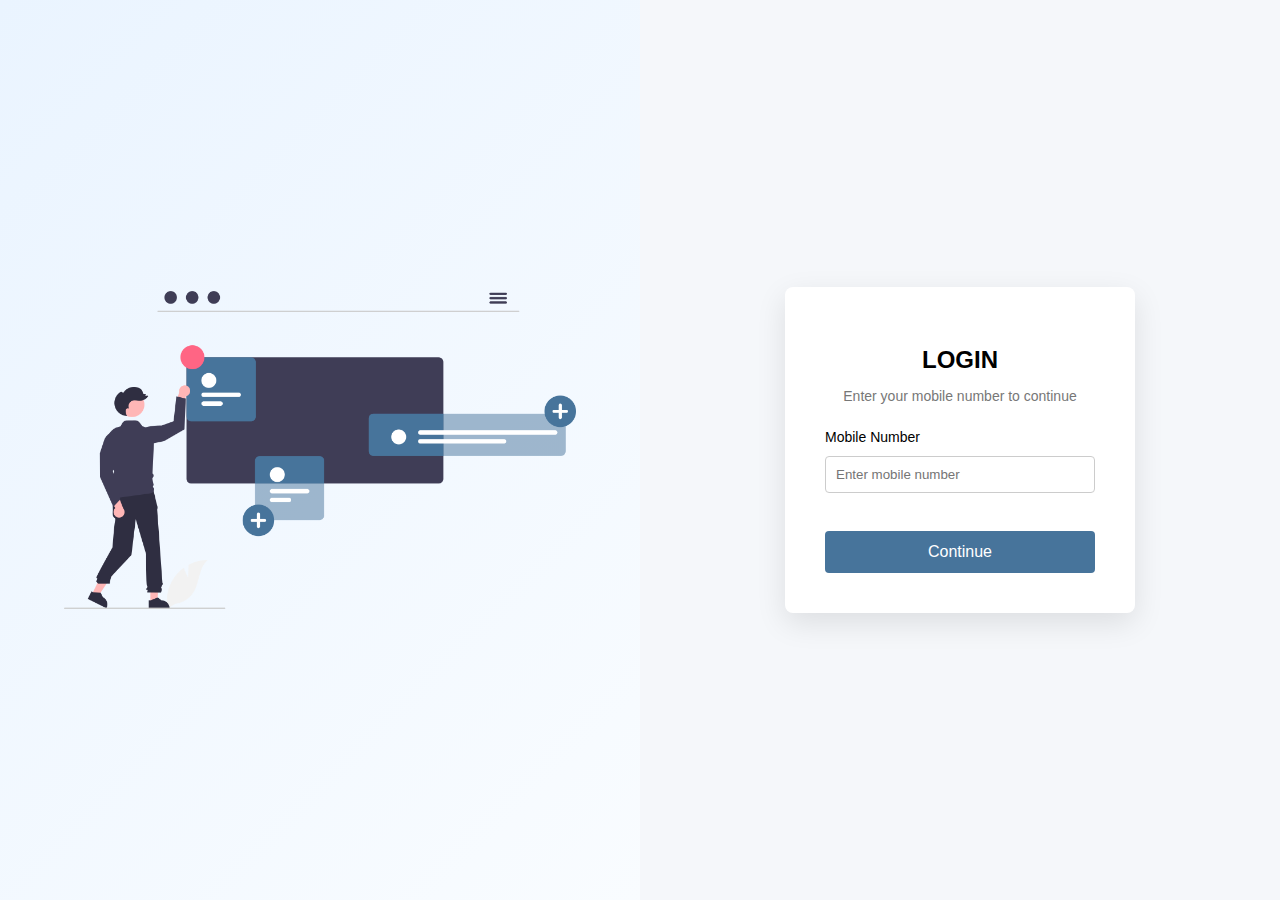
<file: index.html>
<!-- index.html -->
<!DOCTYPE html>
<html lang="en">

<head>
  <meta charset="UTF-8" />
  <title>candidateForm</title>
  <link rel="stylesheet" href="styles.css" />
</head>

<body>

  <nav class="top-nav">
    <div class="nav-left">
      <span class="app-title">Candidate Registration Form</span>
    </div>
    <div class="nav-right">
      <img src="logo.png" alt="Natco Pharma Logo" class="nav-logo">
    </div>
  </nav>

  <div class="layout">

    <!-- LEFT SIDEBAR -->
    <aside class="sidebar">
      <h3 class="sidebar-title">About you</h3>
      <ul class="step-menu">
        <li onclick="goToStep(0)">Personal</li>
        <li onclick="goToStep(1)">Family Details</li>
        <li onclick="goToStep(2)">Education & Skills</li>
        <li onclick="goToStep(3)">Experience</li>
        <li onclick="goToStep(4)">Salary & Declaration</li>
        <li onclick="goToStep(5)">Mediclaim Circular</li> <!-- ✅ NEW -->
      </ul>

    </aside>

    <div class="container">
      <form id="candidateForm">
        <!-- STEP PROGRESS BAR -->
        <div class="stepper">
          <div class="stepper-line"></div>

          <div class="stepper-step">1</div>
          <div class="stepper-step">2</div>
          <div class="stepper-step">3</div>
          <div class="stepper-step">4</div>
          <div class="stepper-step">5</div>
          <div class="stepper-step">6</div>
        </div>
        <!-- ================= STEP 1 ================= -->
        <section class="form-step active">

          <h3 class="section-title">Personal & KYC Details</h3>
          <input type="hidden" id="employeeId" name="employeeId">
          <!-- Name Row -->
          <div class="grid-2">
            <div class="form-field">
              <label>First Name</label>
              <input type="text" id="firstName" name="firstName">
            </div>
            <div class="form-field">
              <label>Last Name</label>
              <input type="text" id="lastName" name="lastName">
            </div>
          </div>

          <!-- DOB / POB -->
          <div class="grid-3">
            <div class="form-field">
              <label>Date of Birth</label>
              <input type="date" id="dob" name="dob">
            </div>
            <div class="form-field">
              <label>Place of Birth</label>
              <input type="text" pattern="[a-zA-Z ]+" id="placeOfBirth" name="placeOfBirth">
            </div>
            <div class="form-field">
              <label>Age</label>
              <input type="number" placeholder="Should be above 18" id="age" name="age" readonly>
            </div>
          </div>

          <!-- Gender -->
          <div class="gender-group">
            <label class="group-label">Gender</label>
            <div class="radio-inline">
              <label>
                <input type="radio" name="gender" value="Male">
                Male
              </label>

              <label>
                <input type="radio" name="gender" value="Female">
                Female
              </label>
            </div>
          </div>



          <!-- Personal Info -->
          <div class="grid-3">
            <div class="form-field">
              <select id="state" name="state">
                <option value="">Select State</option>
                <option value="Telangana">Telangana</option>
                <option value="Kerala">Kerala</option>
              </select>
            </div>

            <div class="form-field">
              <input placeholder="Religion" id="religion" name="religion">
            </div>

            <div class="form-field">
              <input placeholder="Nationality" id="nationality" name="nationality">
            </div>
          </div>


          <div class="grid-2">
            <div class="form-field">
              <input placeholder="Father's Name" id="fatherName" name="fatherName">
            </div>
            <div class="form-field">
              <input placeholder="Mother's Name" id="motherName" name="motherName">
            </div>
          </div>

          <!-- Marriage -->
          <div class="grid-3">
            <div class="form-field">
              <select id="maritalStatus" name="maritalStatus">
                <option value="">MaritalStatus</option>
                <option value="Single">Single</option>
                <option value="Married">Married</option>
              </select>
            </div>
            <div class="form-field">
              <input type="date" id="marriageDate" name="marriageDate">
            </div>

            <div class="form-field">
              <input type="number" id="childrenCount" placeholder="No. of Children" name="childrenCount">
            </div>
          </div>

          <!-- Address -->
          <h4>Contact & Address</h4>

          <div class="grid-2">
            <div class="form-field">
              <input placeholder="Permanent Address" id="permanentAddress" name="permanentAddress">
            </div>

            <div class="form-field">
              <input type="tel" placeholder="Permanent Mobile Number" id="mobile1" class="mobile-input" maxlength="10"
                inputmode="numeric" name="permanentMobile" readonly>
            </div>
          </div>


          <!-- Physical -->
          <h4>Physical Details</h4>
          <div class="grid-3">
            <div class="form-field">
              <input placeholder="Height (Feet'inches)" id="heightFeet" name="heightFeet">
            </div>
            <div class="form-field">
              <input placeholder="Weight (kg)" id="weight" name="weight">
            </div>
          </div>

          <div class="grid-2">
            <div class="form-field">
              <input placeholder="Identification Marks" id="identification" name="identificationMarks">
            </div>
            <div class="form-field">
              <input placeholder="Eyesight" id="eyesight" name="eyesight">
            </div>
          </div>

          <div class="grid-3">
            <div class="form-field">
              <select id="bloodGroup" name="bloodGroup">
                <option value="">Select Blood Group</option>
                <option>A+</option>
                <option>A-</option>
                <option>B+</option>
                <option>B-</option>
                <option>AB+</option>
                <option>AB-</option>
                <option>O+</option>
                <option>O-</option>
              </select>
            </div>
            <div class="form-field">
              <select id="disability" name="disability">
                <option value="">Select Physical Disability</option>
                <option>No Disability</option>
                <option>Yes</option>
              </select>
            </div>
            <div class="form-field">
              <select id="illness" name="illness">
                <option value="">select illness</option>
                <option>No Prolonged Illness</option>
                <option>Yes</option>
              </select>
            </div>
          </div>

          <div class="grid-2">
            <div class="illness-fields">
              <input placeholder="Illness Name" id="illnessName" name="illnessName">
            </div>

            <div class="illness-fields">
              <input placeholder="Illness Duration" id="illnessDuration" name="illnessDuration">
            </div>

          </div>

          <!-- KYC Details -->
          <h4>KYC Details</h4>

          <div class="grid-3">
            <div class="form-field">
              <!-- Real value stored here -->
              <input type="hidden" id="pan" name="pan">
              <!-- Masked UI input -->
              <input type="text" id="panDisplay" placeholder="PAN Number">
            </div>

            <div class="form-field">
              <input type="hidden" id="aadhaar" name="aadhaar">
              <input type="text" id="aadhaarDisplay" placeholder="Aadhaar Number">
            </div>

          </div>

          <div class="grid-3">
            <div class="form-field">
              <input type="text" placeholder="Bank Name" id="bankName" name="bankName">
            </div>
            <div class="form-field">
              <input type="hidden" id="bankAccount" name="bankAccount">
              <input type="text" id="bankAccountDisplay" placeholder="Account Number">
            </div>
          </div>

          <div class="grid-3">
            <div class="form-field">
              <input placeholder="IFSC Code" id="ifsc" name="ifsc">
            </div>
            <div class="form-field">
              <input placeholder="Branch Name" id="branch" name="branch">
            </div>
          </div>
          <div class="form-field">
            <!-- <span class="required"></span> -->
            <input type="email" id="email" name="email" placeholder="Enter Email Address" autocomplete="email">
            <small class="error-text" style="display:none;"></small>
          </div>
          <div class="form-field">
            <input type="tel" placeholder="Mobile Number" id="mobile2" class="mobile-input" maxlength="10"
              inputmode="numeric" name="alternateMobile" readonly>
          </div>
        </section>

        <!-- ================= STEP 2 ================= -->
        <section class="form-step" id="step2">
          <h3 class="section-title">Details of Family Members</h3>

          <table class="family-table">
            <thead>
              <tr>
                <th>S.No</th>
                <th>Relationship</th>
                <th>Name</th>
                <th>DOB</th>
                <th>Dependent</th>
                <th>Occupation</th>
                <th>Income</th>
              </tr>
            </thead>

            <tbody id="familyTableBody">
              <tr>
                <td>1</td>

                <td>
                  <div class="form-field">
                    <select name="family[0][relationship]">
                      <option value="">Select</option>
                      <option value="Father">Father</option>
                      <option value="Mother">Mother</option>
                      <option value="Brother">Brother</option>
                      <option value="Sister">Sister</option>
                      <option value="Spouse">Spouse</option>
                    </select>
                  </div>
                </td>

                <td>
                  <div class="form-field">
                    <input type="text" name="family[0][name]" placeholder="Full Name" readonly>
                  </div>
                </td>

                <td>
                  <div class="form-field">
                    <input type="date" name="family[0][dob]">
                  </div>
                </td>

                <td>
                  <div class="form-field">
                    <select name="family[0][dependent]">
                      <option value="">Select</option>
                      <option>Yes</option>
                      <option>No</option>
                    </select>
                  </div>
                </td>

                <td>
                  <div class="form-field">
                    <input type="text" name="family[0][occupation]" placeholder="Occupation" required>
                  </div>
                </td>

                <td>
                  <div class="form-field">
                    <input type="number" name="family[${index}][income]" min="0" max="999999">
                  </div>
                </td>
              </tr>
            </tbody>
          </table>

          <div class="add-row">
            <button type="button" onclick="addFamilyRow()">Add Row</button>
            <br><br>
          </div>
        </section>

        <!-- ================= STEP 3 ================= -->
        <section class="form-step">

          <h3 class="section-title">Education & Qualifications</h3>

          <div class="education-section">

            <!-- ================= FIXED GRADUATION ================= -->
            <h4>Graduation</h4>
            <div class="graduation-wrapper">

              <!-- First Fixed Graduation Table (NO DELETE) -->
              <table class="education-table">
                <thead>
                  <tr>
                    <th>College Name</th>
                    <th>Board / University</th>
                    <th>Degree</th>
                    <th>Stream</th>
                    <th>Joining Year</th>
                    <th>Leaving Year</th>
                    <th>Aggregate %</th>
                  </tr>
                </thead>
                <tbody>
                  <tr>
                    <td><input type="text" name="grad_college[]"></td>
                    <td><input type="text" name="grad_board[]"></td>
                    <td><input type="text" name="grad_degree[]"></td>
                    <td><input type="text" name="grad_stream[]"></td>
                    <td><input type="number" name="grad_joining[]"></td>
                    <td><input type="number" name="grad_leaving[]"></td>
                    <td><input type="number" name="grad_aggregate[]"></td>
                  </tr>
                </tbody>
              </table>

              <!-- Added graduation tables will appear here -->
              <div id="extraGraduations"></div>

            </div>

            <br>

            <!-- ================= INTERMEDIATE ================= -->
            <h4>Intermediate</h4>
            <table class="education-table">
              <thead>
                <tr>
                  <th>College Name</th>
                  <th>Board</th>
                  <th>Stream</th>
                  <th>Joining Year</th>
                  <th>Leaving Year</th>
                  <th>Aggregate %</th>
                </tr>
              </thead>
              <tbody>
                <tr>
                  <td><input type="text" name="inter_college"></td>
                  <td><input type="text" name="inter_board"></td>
                  <td><input type="text" name="inter_stream"></td>
                  <td><input type="number" name="inter_joining"></td>
                  <td><input type="number" name="inter_leaving"></td>
                  <td><input type="number" name="inter_aggregate"></td>
                </tr>
              </tbody>
            </table>

            <br>

            <!-- ================= 10TH ================= -->
            <h4>10th / Schooling</h4>
            <table class="education-table">
              <thead>
                <tr>
                  <th>School Name</th>
                  <th>Board</th>
                  <th>Joining Year</th>
                  <th>Leaving Year</th>
                  <th>Aggregate %</th>
                </tr>
              </thead>
              <tbody>
                <tr>
                  <td><input type="text" name="school_name"></td>
                  <td><input type="text" name="school_board"></td>
                  <td><input type="number" name="school_joining"></td>
                  <td><input type="number" name="school_leaving"></td>
                  <td><input type="number" name="school_aggregate"></td>
                </tr>
              </tbody>
            </table>

            <br>
            <button type="button" id="addEducationBtn">Add Education</button>
          </div>

          <hr>

          <h3 class="section-title">Skills & Personal Attributes</h3>

          <!-- Academic Achievements -->
          <div class="form-field">
            <label>Academic Achievements (if any)</label>
            <textarea placeholder="Mention academic achievements" name="academicAchievements"></textarea>
          </div>

          <!-- Professional Body -->
          <div class="form-field">
            <label>Are you a member of any professional Body/ Society ?</label>
            <select name="memberOfProfessionalBody">
              <option value="">Select</option>
              <option>Yes</option>
              <option>No</option>
            </select>

            <textarea class="conditional-details" placeholder="Give details if YES"></textarea>
          </div>

          <!-- Honors -->
          <div class="form-field">
            <label>Have you received any special Honors/ Scholarship?</label>
            <select name="specialHonors">
              <option value="">Select</option>
              <option>Yes</option>
              <option>No</option>
            </select>

            <textarea class="conditional-details" placeholder="Give details if YES"></textarea>
          </div>

          <!-- Publications -->
          <div class="form-field">
            <label>Details of papers Presented / Publications made.</label>
            <textarea placeholder="Topics, dates, details"></textarea>
          </div>

          <!-- Extra Curricular Activities -->
          <div class="form-field" id="extraCurricularSection">
            <label class="field-label">EXTRA CURRICULAR ACTIVITIES:</label>

            <table class="activity-table">
              <thead>
                <tr>
                  <th>Literary / Cultural</th>
                  <th>Sports</th>
                  <th>Hobbies</th>
                </tr>
              </thead>
              <tbody>
                <tr>
                  <td>
                    <textarea id="activityLiterary" name="activityLiterary" placeholder="Literary / Cultural"
                      rows="5"></textarea>
                  </td>
                  <td>
                    <textarea id="activitySports" name="activitySports" placeholder="Sports" rows="5"></textarea>
                  </td>
                  <td>
                    <textarea id="activityHobbies" name="activityHobbies" placeholder="Hobbies" rows="5"></textarea>
                  </td>
                </tr>
              </tbody>
            </table>

            <!-- ✅ FIELD LEVEL ERROR (REQUIRED) -->
            <small class="error-text" id="extraCurricularError" style="display:none;">
              Enter at least one Extra‑Curricular activity
            </small>
          </div>

          <!-- Languages -->
          <div class="form-field">
            <table class="language-table" id="languageTable">
              <thead>
                <tr>
                  <th>Language</th>
                  <th>Speak</th>
                  <th>Read</th>
                  <th>Write</th>
                  <th>Mother Tongue</th>
                </tr>
              </thead>
              <tbody>
                <!-- Fixed English -->
                <tr>
                  <td>English</td>
                  <td><input type="checkbox" name="lang_english_speak"></td>
                  <td><input type="checkbox" name="lang_english_read"></td>
                  <td><input type="checkbox" name="lang_english_write"></td>
                  <td><input type="radio" name="motherTongue" value="english">
                  </td>
                </tr>

                <!-- Fixed Hindi -->
                <tr>
                  <td>Hindi</td>
                  <td><input type="checkbox" name="lang_hindi_speak"></td>
                  <td><input type="checkbox" name="lang_hindi_read"></td>
                  <td><input type="checkbox" name="lang_hindi_write"></td>
                  <td><input type="radio" name="motherTongue" value="hindi">
                  </td>
                </tr>
              </tbody>
            </table>

            <button type="button" id="addLanguageBtn" class="btn-add">
              + Add Language
            </button>
            <small class="error-text" id="languageError" style="display:none;">
              Select at least one language or add a new one.
            </small>
          </div>


          <!-- Strengths / Weaknesses / Values -->
          <div class="grid-3">
            <div class="form-field">
              <textarea id="strengths" name="strengths" placeholder="List three of your major strengths "></textarea>
            </div>
            <div class="form-field">
              <textarea id="Weaknesses" name="Weaknesses" placeholder="List your major weaknesses "></textarea>
            </div>
            <div class="form-field">
              <textarea id="Values" name="Values"
                placeholder="Mention three things/ concepts/ practices/ ideas etc. that you value most in your life. "></textarea>
            </div>
          </div>
        </section>

        <!-- ================= STEP 4 ================= -->
        <section class="form-step">

          <h3 class="section-title">Experience Details</h3>

          <h4>Total Experience</h4>
          <div class="grid-2">
            <div class="form-field">
              <input type="number" placeholder="Total Experience (Years)" id="expYears" name="expYears">
            </div>
            <div class="form-field">
              <input type="number" placeholder="Total Experience (Months)" id="expMonths" name="expMonths">
            </div>
          </div>

          <hr>

          <div id="employmentHistory">

            <h4>Employment History (Present to Past)</h4>

            <!-- UAN Number (Conditional) -->
            <div class="form-field" id="uanContainer" style="display:none;">
              <input type="text" id="uan" name="uan" placeholder="UAN Number" maxlength="12" inputmode="numeric">
            </div>

            <div class="grid-2">
              <div class="form-field">
                <input type="text" placeholder="Company Name" name="companyName">
              </div>
              <div class="form-field">
                <input type="text" placeholder="Company Location / Head Office" name="companyLocation">
              </div>
            </div>

            <div class="grid-2">
              <div class="form-field">
                <label>
                  <h6>From</h6>
                  <input type="date" placeholder="From Date" id="expFrom" name="expFrom">
                </label>
              </div>
              <div class="form-field">
                <label>
                  <h6>To</h6>
                  <input type="date" placeholder="To Date / Till Date" id="expTo" name="expTo">
                </label>
              </div>
            </div>

            <div class="grid-2">
              <div class="form-field">
                <input type="text" placeholder="Designation" name="designation">
              </div>
              <div class="form-field">
                <input type="text" placeholder="Reporting To (Name / Designation)" name="reportingTo">
              </div>
            </div>

            <div class="form-field">
              <label>Job Responsibilities</label>
              <textarea placeholder="Describe your responsibilities" name="jobResponsibilities"></textarea>
            </div>

            <div class="grid-2">
              <div class="form-field">
                <input type="number" placeholder="Gross Salary While Leaving" name="grossSalaryLeaving">
              </div>
              <div class="form-field">
                <input type="text" placeholder="Reason for Leaving" id="reasonForLeaving" name="reasonForLeaving">
              </div>
            </div>

          </div>

          <br>

          <div id="assignmentsHandled">
            <h3 class="section-title">ASSIGNMENTS HANDLED</h3>
            <h6>(For Sales / Marketing / Product Management Position)</h6>

            <div class="form-field">
              <label>Company &amp; Head Quarters</label>
              <input type="text" placeholder="Company &amp; Head Quarters" name="assignmentCompany">
            </div>

            <div class="form-field">
              <label>Name of Major Products Handled</label>
              <textarea placeholder="Name of Major Products Handled" name="assignmentProducts"></textarea>
            </div>

            <div class="form-field">
              <label>Territories where worked / Currently Operating</label>
              <input type="text" name="assignmentTerritory">
            </div>

            <div class="form-field">
              <label>Your Major Contribution</label>
              <input type="text" name="assignmentContribution">
            </div>
          </div>
        </section>

        <!-- ================= STEP 5 ================= -->
        <section class="form-step">
          <div id="salarySection">
            <h3 class="section-title">Present Salary (Gross) – Monthly Breakup</h3>

            <table class="family-table">
              <thead>
                <tr>
                  <th>(a) Monthly Benefits</th>
                  <th>Rs.</th>
                  <th>(b) Deferred Benefits</th>
                  <th>Rs.</th>
                  <th>(c) Statutory & Security Benefits</th>
                  <th>Rs.</th>
                </tr>
              </thead>
              <tbody>
                <tr>
                  <td>Basic</td>
                  <td><input type="number" name="salary_basic"></td>
                  <td>LTA</td>
                  <td><input type="number" name="salary_lta"></td>
                  <td>PF</td>
                  <td><input type="number" name="salary_pf"></td>
                </tr>
                <tr>
                  <td>DA</td>
                  <td><input type="number" name="salary_da"></td>
                  <td>Medical</td>
                  <td><input type="number" name="salary_medical"></td>
                  <td>Gratuity</td>
                  <td><input type="number" name="salary_gratuity"></td>
                </tr>
                <tr>
                  <td>Conveyance Allowance</td>
                  <td><input type="number" name="salary_conveyance"></td>
                  <td>Bonus / Ex‑gratia</td>
                  <td><input type="number" name="salary_bonus"></td>
                  <td>Superannuation</td>
                  <td><input type="number" name="salary_superannuation"></td>
                </tr>
                <tr>
                  <td>Education Allowance</td>
                  <td><input type="number" name="salary_education"></td>
                  <td>Others</td>
                  <td><input type="number" id="monthlyOthers" name="monthlyOthers"></td>
                  <td>Others</td>
                  <td><input type="number" id="statutoryOthers" name="statutoryOthers"></td>
                </tr>
                <tr>
                  <td>House Rent Allowance</td>
                  <td><input type="number" name="salary_hra"></td>
                  <td></td>
                  <td></td>
                  <td></td>
                  <td></td>
                </tr>
              </tbody>
            </table>

            <br>

            <div class="grid-3">
              <div class="form-field"><input type="number" id="totalA" placeholder="Total (a)"></div>
              <div class="form-field"><input type="number" id="totalB" placeholder="Total (b)"></div>
              <div class="form-field"><input type="number" id="totalC" placeholder="Total (c)"></div>
            </div>

            <div class="grid-2">
              <div class="form-field">
                <label>Total Earnings Per Month (a+b+c)</label>
                <input type="number" id="monthlyTotal">
              </div>
              <div class="form-field">
                <label>Total Earnings Per Annum</label>
                <input type="number" id="annualTotal">
              </div>
            </div>

            <div class="form-field">
              <label>Details of other perquisites</label>
              <textarea name="otherPerquisites"></textarea>
            </div>
          </div>
          <hr>

          <h4>Loan Details</h4>

          <div class="form-field">
            <label>Have you availed any loan facility?</label>
            <select id="loanAvailed" name="loanAvailed">
              <option value="">-- Select --</option>
              <option value="Yes">Yes</option>
              <option value="No">No</option>
            </select>
          </div>

          <div class="grid-2" id="loanFields" style="display:none;">
            <div class="form-field">
              <input id="loanPurpose" placeholder="Purpose of Loan" name="loanPurpose">
            </div>
            <div class="form-field">
              <input id="loanAmount" type="text" placeholder="Loan Amount" name="loanAmount" min="0" maxlength="8"
                inputmode="numeric">
            </div>
            <div class="form-field">
              <input id="loanBalance" type="text" placeholder="Balance Amount" name="loanBalance" min="0" maxlength="8"
                inputmode="numeric">
            </div>
            <div class="form-field">
              <input id="loanSalary" type="text" placeholder="Expected Salary" name="loanSalary" min="0" maxlength="8"
                inputmode="numeric">
            </div>
          </div>

          <div id="referenceSection">
            <h3 class="section-title">References</h3>
            <p>Two referees (at least one from present / past employer)</p>

            <table class="family-table">
              <thead>
                <tr>
                  <th>S.No</th>
                  <th>Name</th>
                  <th>Occupation</th>
                  <th>Address & Telephone No.</th>
                </tr>
              </thead>
              <tbody>
                <tr>
                  <td>1</td>
                  <td><input name="ref[0][name]"></td>
                  <td><input name="ref[0][occupation]"></td>
                  <td><input name="ref[0][address]"></td>
                </tr>
                <tr>
                  <td>2</td>
                  <td><input name="ref[1][name]"></td>
                  <td><input name="ref[1][occupation]"></td>
                  <td><input name="ref[1][address]"></td>
                </tr>
              </tbody>
            </table>

            <div class="form-field">
              <label>Do you have any objection if we refer to your employer?</label>
              <select name="objectionToRefer">
                <option>Select</option>
                <option>Yes</option>
                <option>No</option>
              </select>
            </div>
          </div>
          <br>
          <hr>
          <section id="otherParticulars">
            <h3 class="section-title">Other Particulars</h3>

            <div class="grid-2">
              <div class="form-field">
                <input type="number" placeholder="How soon can you join (Days)" name="joiningDays">
              </div>

              <div class="form-field">
                <select name="interviewedBefore" id="interviewedBefore">
                  <option>Have you been interviewed by us before?</option>
                  <option>Yes</option>
                  <option>No</option>
                </select>
              </div>
            </div>
            <div id="interviewDetails" style="display: none;">
              <div class="grid-3">
                <div class="form-field"><input type="date" placeholder="Date" name="interviewDate" id="interviewDate">
                </div>
                <div class="form-field"><input placeholder="Place" name="interviewPlace" id="interviewPlace"></div>
                <div class="form-field"><input placeholder="Name of Interviewer" name="interviewerName"
                    id="interviewerName"></div>
              </div>

              <div class="form-field"><input placeholder="For which post" name="interviewPost" id="interviewPost"></div>
            </div>
          </section>
          <hr>

          <h3 class="section-sep">DECLARATION</h3>

          <div class="declaration-text">
            <p class="declaration-paragraph">
              I hereby declare and certify that all the information provided by me in this
              application form is true and genuine to the best of my knowledge. Should any
              information given above be found fraudulent/false, the management of Natco
              Pharma Limited is at liberty to take any action against me as deemed fit
              including termination of my services.
            </p>

            <div class="form-field declaration-agree">
              <input type="checkbox" id="declaration" name="declarationAgreed">
              <label for="declaration">I agree to the above declaration</label>
            </div>

            <div class="grid-2 bottom-section">
              <div class="form-field">
                <label>DATE</label>
                <input type="date" id="declDate" name="declarationDate">
              </div>

              <div class="form-field">
                <label>PLACE</label>
                <input type="text" id="declPlace" name="declarationPlace">
              </div>
            </div>

            <div class="form-field right">
              <img src="signature.png" class="signature-img">
              <span class="label">Signature of the Applicant</span>
            </div>

            <hr>
        </section>

        <!-- ================= STEP 6 ================= -->
        <section class="form-step step-circular" data-step="6">
          <input type="hidden" id="mediclaimConsent" name="mediclaimConsent">
          <main class="page a4 portrait">

            <!-- HEADER -->
            <header class="page-header">
              <h1 class="doc-title">CIRCULAR</h1>

              <div class="org">
                <div class="org-sub">NATCO PHARMA LIMITED</div>
                <br>
                <div class="org-name">To</div>
                <div class="org-sub">Field Force (Additions)</div>
              </div>

              <br />

              <!-- Mediclaim Choice -->
              <div class="enroll-question">
                <span class="question-text">
                  Are you interested to enrol in Company Mediclaim policy?
                </span>

                <div class="radio-group">
                  <label>
                    <input type="radio" name="mediclaim" id="mediclaimYes" value="Yes">
                    Yes
                  </label>

                  <label>
                    <input type="radio" name="mediclaim" id="mediclaimNo" value="No">
                    No
                  </label>
                </div>
              </div>

              <hr>

              <div id="mediclaimDetails" style="display:none;">
                <!-- INTRO -->
                <section class="intro">
                  <p>Dear All,</p>
                  <p>
                    It is proposed to cover the Field Employees under Group Mediclaim Policy.
                    Therefore, you are requested to provide the family details immediately.
                  </p>
                </section>

                <!-- EMPLOYEE DETAILS -->
                <section class="employee-block">
                  <h2 class="section-title">Employee Details</h2>

                  <div class="grid grid-3">
                    <div class="field">
                      <label>Name of the Employee</label>
                      <div class="line" data-bind="firstName lastName"></div>
                    </div>

                    <div class="field">
                      <label>D.O.B.</label>
                      <div class="line short" data-bind="dob"></div>
                    </div>

                    <div class="field">
                      <label>Emp. No.</label>
                      <div class="line short" data-bind="employeeId"></div>
                    </div>
                  </div>
                </section>

                <!-- FAMILY DETAILS -->
                <section class="family-block">
                  <h2 class="section-title">
                    Family Members details <span class="muted">(As Per Aadhaar)</span>
                  </h2>

                  <div class="table-wrap">
                    <table class="table family-table">
                      <thead>
                        <tr>
                          <th>S.No.</th>
                          <th>Relation</th>
                          <th>Gender</th>
                          <th>Name</th>
                          <th>Date of Birth</th>
                        </tr>
                      </thead>
                      <tbody id="mediclaimFamilyBody">
                        <!-- JS will auto‑populate from Step‑2 -->
                      </tbody>
                    </table>
                  </div>

                  <div class="signature-row right">
                    <div class="signature-block">
                      <img src="signature.png" class="signature-img" alt="Signature">
                      <span class="label">Signature of the Employee</span>
                    </div>

                    <div class="date-block">
                      <span class="label">Date</span>
                      <div class="line short" data-bind="today"></div>
                    </div>
                  </div>

                </section>

                <!-- NOTE -->
                <section class="note-block">
                  <h2 class="section-title">Note</h2>
                  <p>
                    Our Group Mediclaim enrollment will be possible at the time of joining
                    or at the time of renewal. Mid‑term requests will not be processed.
                  </p>

                  <br />

                  <p>
                    If you are interested to avail Mediclaim facility, every month
                    grade‑wise deduction details are as follows for your reference:
                  </p>

                  <table class="table deduction-table table-wrap narrow">
                    <thead>
                      <tr>
                        <th>Grade</th>
                        <th class="right">Monthly Deduction (₹)</th>
                      </tr>
                    </thead>
                    <tbody>
                      <tr>
                        <td>BDE(T) & BDE</td>
                        <td class="right">1,000</td>
                      </tr>
                      <tr>
                        <td>ASE / ABDM / RMM</td>
                        <td class="right">1,400</td>
                      </tr>
                      <tr>
                        <td>Sr. RMM & ABOVE</td>
                        <td class="right">1,600</td>
                      </tr>
                    </tbody>
                  </table>
                </section>
              </div>
          </main>
        </section>

        <!-- Navigation -->
        <div class="nav-buttons">
          <button type="button" id="prevBtn">Previous</button>
          <button type="button" id="nextBtn">Next</button>
          <button type="submit" id="submitBtn">Submit</button>
        </div>

      </form>
    </div> <!-- container -->
  </div> <!-- layout -->

  <!-- <div id="thankYouScreen" style="display:none; text-align:center; padding:60px;">
    <h2>Thank You!</h2>
    <p>Your application has been submitted successfully.</p>
  </div> -->

  <script src="offline-db.js"></script>
  <script src="form.js"></script>

  <script>
    if ("serviceWorker" in navigator) {
      navigator.serviceWorker.register("./service-worker.js");

    }
  </script>
</body>

</html>
</file>
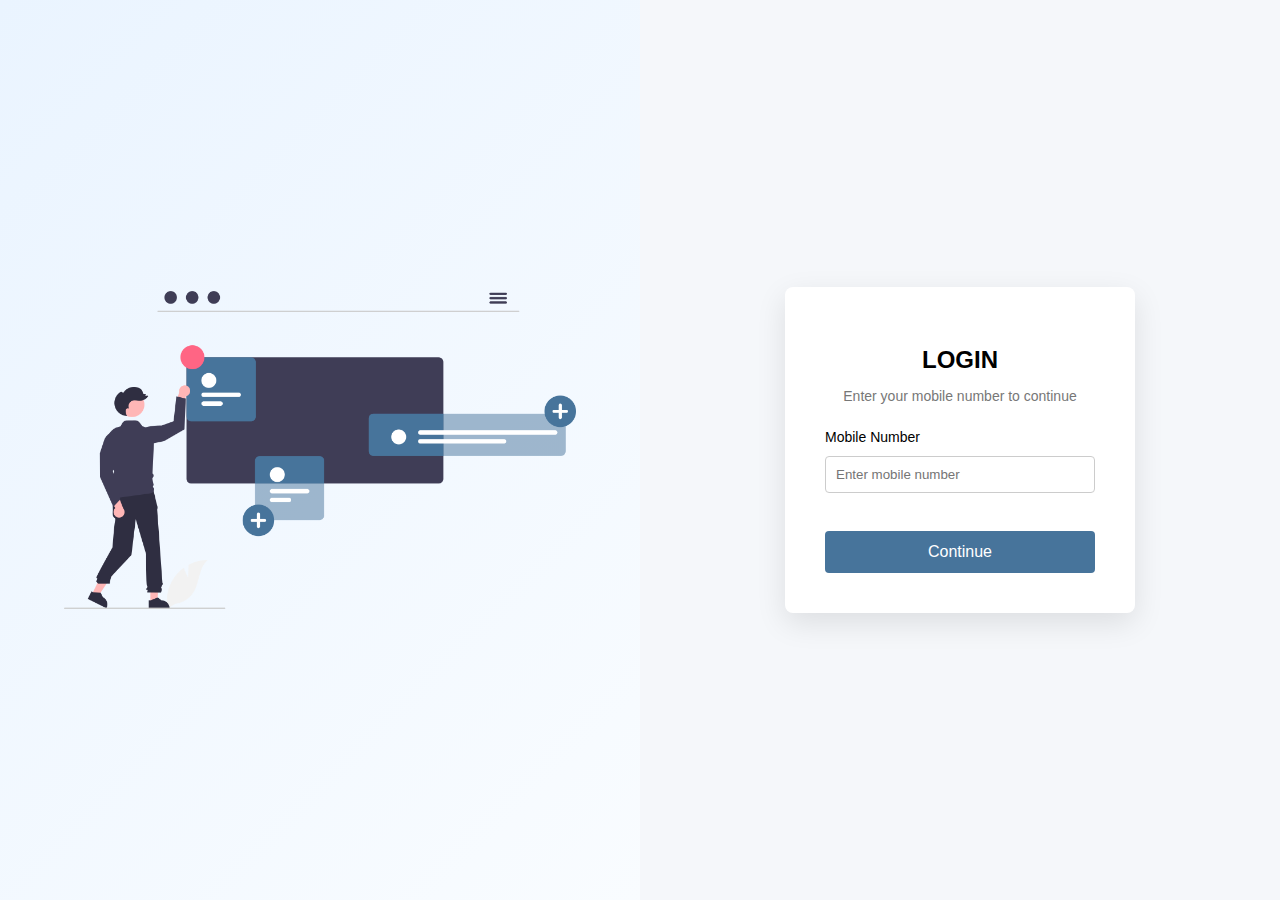
<file: login.html>
<!DOCTYPE html>
<html lang="en">
<head>
  <meta charset="UTF-8" />
  <title>Login</title>
  <link rel="stylesheet" href="styles.css" />
</head>
<body>

  <div class="login-wrapper">
    
    <!-- LEFT IMAGE SECTION -->
    <div class="login-left">
      <img src="loginbg1.png" alt="Login Illustration" />
    </div>

    <!-- RIGHT FORM SECTION -->
    <div class="login-right">
      <form id="loginForm">

        <h2 class="login-title">LOGIN</h2>
        <p class="login-subtitle">Enter your mobile number to continue</p>

        <div class="form-field">
          <label for="loginMobile">Mobile Number</label>
          <input
            type="text"
            id="loginMobile"
            maxlength="10"
            placeholder="Enter mobile number"
            required
          />
          <small class="error-text"></small>
        </div>

        <button type="submit" class="login-btn">Continue</button>

      </form>
    </div>

  </div>

  <script src="login.js"></script>
</body>
</html>
</file>
<file: styles.css>
/* ================= GLOBAL ================= */
* {
  box-sizing: border-box;
  font-family: Arial, sans-serif;
}

body {
  margin: 0;
  min-height: 100vh;
  background: url("BG4.2.jpg") center / cover no-repeat fixed;

}

/*LOGIN PAGE------------*/
/* ===== LOGIN PAGE ===== */
.login-wrapper {
  display: flex;
  min-height: 100vh;
  background: #f5f7fa;
}

.login-left {
  flex: 1;
  display: flex;
  align-items: center;
  justify-content: center;
  background: linear-gradient(135deg, #eaf4ff, #f9fcff);
}

.login-left img {
  max-width: 80%;
}

.login-right {
  flex: 1;
  display: flex;
  align-items: center;
  justify-content: center;
}

#loginForm {
  background: #fff;
  padding: 40px;
  width: 350px;
  border-radius: 8px;
  box-shadow: 0 10px 30px rgba(0, 0, 0, 0.1);
}

.login-title {
  text-align: center;
  margin-bottom: 10px;
}

.login-subtitle {
  text-align: center;
  color: #777;
  font-size: 14px;
  margin-bottom: 25px;
}


.form-field label {
  display: block;
  font-size: 14px;
  margin-bottom: 5px;
}

.form-field input {
  width: 100%;
  padding: 10px;
  border: 1px solid #ccc;
  border-radius: 4px;
}

.login-btn {
  width: 100%;
  padding: 12px;
  background: #47749b;
  border: none;
  color: white;
  font-size: 16px;
  border-radius: 4px;
  margin-top: 20px;
  cursor: pointer;
}

.login-btn:hover {
  background: #1c486e;
}

.form-field {
  margin-bottom: 18px;
  position: relative;
}

/* Error message space is reserved */

.error-text {
  position: static;     /* IMPORTANT */
  display: block;
  margin-top: 4px;
  font-size: 12px;
  color: #d32f2f;
  line-height: 1.4;
}

.form-step {
  position: relative;
  padding-bottom: 80px;
  /* space for error + buttons */
  display: none;
}


.conditional-details {
  display: none;
}

.step-error {
  position: relative;
  /* ✅ NOT absolute */
  margin-bottom: 20px;
  /* ✅ creates space below */
  padding: 10px 14px;
  background: rgba(211, 47, 47, 0.12);
  color: #b71c1c;
  font-size: 14px;
  border-left: 4px solid #d32f2f;
  border-radius: 4px;
}

.app-title {
  font-family: Georgia, 'Times New Roman', Times, serif;
  font-size: x-large;
  font-weight: bold;
  font-style: italic;
  color: #47749b;
  ;
}



/* ================= TOP NAV ================= */
.top-nav {
  position: fixed;
  top: 0;
  left: 0;
  height: 100px;
  width: 100%;
  background: #fff;
  display: flex;
  justify-content: space-between;
  align-items: center;
  padding: 0 24px;
  box-shadow: 0 2px 8px rgba(0, 0, 0, .1);
  z-index: 1000;
}

.nav-logo {
  height: 100px;
}

/* ================= LAYOUT ================= */
.layout {
  display: flex;
  margin-top: 120px;
  /* BELOW NAVBAR */
}

/* ================= SIDEBAR ================= */
.sidebar {
  position: fixed;
  top: 120px;
  font-style: italic;
  left: 0;
  width: 260px;
  /* height: 85vh; */
  height: calc(100vh - 120px);
  border-radius: 10px;
  background-image: url("sideimg1.jpg");
  background-repeat: no-repeat;
  background-position: center center;
  background-size: cover;

}

.sidebar-title {
  text-align: center;
  margin-bottom: 20px;
  border-bottom: 1px solid #acb5c4;
  padding-bottom: 10px;
}

.step-menu {
  list-style: none;
  color: #000000;
  padding: 0;
  margin: 0;
}

.step-menu li {
  padding: 12px;
  margin-bottom: 8px;
  border-radius: 6px;
  cursor: pointer;
  transition: background .3s;
}

.step-menu li:hover {
  background: #b1a699;
}

.step-menu li.active {
  background: #47749b;
  /* #254757; */
  /* #47749b; */
  font-weight: bold;
}

.stepper {
  position: relative;
  display: flex;
  justify-content: space-between;
  align-items: center;
  margin: 20px 0 40px;
}

.stepper-line {
  position: absolute;
  top: 50%;
  left: 0;
  right: 0;
  height: 3px;
  background: #d1d5db;
  z-index: 0;
}

.stepper-step {
  width: 40px;
  height: 40px;
  background: white;
  border: 2px solid #47749b;
  border-radius: 50%;
  display: flex;
  align-items: center;
  justify-content: center;
  font-weight: bold;
  color: #000000;
  z-index: 1;
}

.stepper-step.active {
  background: #47749b;
  color: white;
}

.stepper-step.completed {
  background: #47749b;
  color: white;
}


/* ================= MAIN CONTAINER ================= */
.container {
  flex: 1;
  margin-left: 260px;
  padding: 20px;
}


.container>form {
  max-width: 950px;
  margin: 0 auto 40px;
  background: #ffffffbb;
  padding: 20px 30px;
  border-radius: 10px;
}

.gender-group {
  /* margin: 15px 0; */
  position: relative;
  margin-bottom: 28px;

}

.group-label {
  display: block;
  font-weight: 600;
  margin-bottom: 6px;
}

/* Highlight gender group on error */
.gender-group.error {
  border: 1.5px solid #d32f2f;
  background: rgba(211, 47, 47, 0.06);
  border-radius: 6px;
  padding: 12px;
}

.radio-inline {
  accent-color: #47749b;
  display: flex;
  gap: 25px;
  align-items: center;
}


.radio-inline label {
  display: flex;
  align-items: center;
  gap: 6px;
  cursor: pointer;
}


/* ================= FORM STEPS ================= */

.form-step.active {
  display: block;
}

/* ================= FAMILY TABLE ================= */
.family-table {
  width: 100%;
  border-collapse: collapse;
  margin-top: 10px;
}

.family-table th,
.family-table td {
  border: 1px solid #ddd;
  padding: 6px;
}

.add-row {
  margin-top: 10px;
}

/* ================= GRID HELPERS ================= */
.grid-2 {
  display: grid;
  grid-template-columns: repeat(2, 1fr);
  gap: 15px;
}

.grid-3 {
  margin-top: 12px;
  display: grid;
  grid-template-columns: repeat(3, 1fr);
  gap: 15px;
}

/* Step‑3 grid field error spacing */
.grid-2 .form-field,
.grid-3 .form-field {
  margin-bottom: 24px;
  /* more space for error text */
}

.grid-3 .error-text {
  bottom: -20px;
}


/* ================= INPUTS ================= */
input,
select,
textarea {
  width: 100%;
  padding: 10px;
  margin-top: 6px;
  border-radius: 5px;
  border: 1px solid #ccc;
}

textarea {
  min-height: 80px;
}

/* ================= BUTTONS ================= */
.nav-buttons {
  display: flex;
  justify-content: space-between;
  margin-top: 25px;
}

button {
  padding: 10px 18px;
  background: #47749b;
  color: #fff;
  border: none;
  border-radius: 5px;
  cursor: pointer;
}

button:hover {
  background: #365b7a;
}

#submitBtn {
  display: none;
}

button:disabled {
  opacity: 0.6;
  cursor: not-allowed;
}

/* ================= RESPONSIVE ================= */
@media (max-width: 900px) {
  .sidebar {
    display: none;
  }

  .container {
    margin-left: 0;
    width: 100%;
  }

  .grid-2,
  .grid-3 {
    grid-template-columns: 1fr;
  }
}


input.error,
select.error,
textarea.error {
  border-color: #be2525;
}

.form-step.shake {
  animation: shake 0.35s ease-in-out;
}


.shake {
  animation: shake 0.3s;
}

@keyframes shake {
  0% {
    transform: translateX(0);
  }

  25% {
    transform: translateX(-4px);
  }

  50% {
    transform: translateX(4px);
  }

  75% {
    transform: translateX(-4px);
  }

  100% {
    transform: translateX(0);
  }
}

.helper-text {
  font-size: 0.8rem;
  color: #6b7280;
  margin-top: 4px;
}

.declaration-text {
  margin-top: 16px;
}

/* declaration text */
.declaration-paragraph {
  margin-bottom: 14px;
  line-height: 1.6;
  text-align: justify;
}

/* checkbox + label row */
.declaration-agree {
  display: inline-flex;
  align-items: center;
  gap: 10px;
}

/* checkbox sizing & alignment */
.declaration-agree input[type="checkbox"] {
  width: 16px;
  height: 16px;
  margin: 0;
  /* ✅ remove browser default offset */
  cursor: pointer;
}

/* label styling */
.declaration-agree label {
  line-height: 1.4;
  cursor: pointer;
  user-select: none;
}

.already-filled {
  max-width: 420px;
  margin: 120px auto;
  text-align: center;
}

.already-filled button {
  padding: 10px 20px;
  font-size: 16px;
  cursor: pointer;
}

/* ===== Step‑6 inside wizard ===== */
.form-step.step-circular {
  padding: 0;
}

.form-step.step-circular .page.a4 {
  box-shadow: none;
  margin: 0 auto;
}

@media screen {
  .form-step.step-circular {
    max-width: 900px;
    margin: auto;
  }
}

#mediclaimDetails {
  display: none;
}

.family-table input[readonly] {
  cursor: not-allowed;
  background: #f3f3f3;
}

.doc-title {
  font-size: large;
  font-weight: bold;
  text-align: center;
  margin-bottom: 10px;
}


.language-table {
  width: 100%;
  border-collapse: collapse;
  margin-top: 28px;
}

.language-table th,
.language-table td {
  border: 1px solid #ddd;
  padding: 6px;
  text-align: center;
}

.language-table th:first-child,
.language-table td:first-child {
  text-align: left;
}

.btn-add {
  margin-top: 10px;
  padding: 6px 12px;
  border: 1px solid rgb(62, 57, 82);
  background: white;
  color: #145b98;
  cursor: pointer;
}

.btn-add:hover {
  background: #47749b;
  color: white;
}

.activity-table {
  width: 100%;
  border-collapse: collapse;

}

.activity-table th,
.activity-table td {
  border: 1px solid #ddd;
  padding: 6px;
  vertical-align: top;
}

.activity-table textarea {
  width: 100%;
  resize: vertical;
  box-sizing: border-box;
}

.employee-block {
  margin-bottom: 24px;
}

.employee-block .section-title {
  font-size: 16px;
  font-weight: 600;
  margin-bottom: 12px;
  border-bottom: 1px solid #ccc;
  padding-bottom: 6px;
}

.grid {
  display: grid;
  gap: 12px;
}

.field label {
  font-size: 12px;
  color: #555;
  margin-bottom: 4px;
  display: block;
}

.field .line {
  min-height: 18px;
  border-bottom: 1px solid #000;
  font-size: 14px;
  padding-bottom: 2px;
}

.field .line.short {
  max-width: 120px;
}

.deduction-table {
  width: 100%;
  border-collapse: collapse;
  margin-top: 20px;
  font-size: 14px;
}

.deduction-table th,
.deduction-table td {
  border: 1px solid #000;
  padding: 8px 10px;
}

.deduction-table th {
  background-color: #f3f3f3;
  font-weight: 600;
  text-align: left;
}

.deduction-table .right {
  text-align: right;
}

.table-wrap {
  overflow-x: auto;
}

.table-wrap.narrow {
  max-width: 420px;
}


@media print {
  .deduction-table th {
    background-color: #eaeaea !important;
  }
}

/* .form-step.step-circular{
  background-color: white;
} */

/* Prevent row height jump */

.education-section {
  margin-top: 15px;
}

.education-table {
  width: 100%;
  border-collapse: collapse;
}

.education-table th,
.education-table td {
  border: 1px solid #ddd;
  padding: 6px;
  text-align: center;
  vertical-align: top;
}

.education-table th {
  font-weight: 500;
}

.education-table input {
  width: 100%;
  padding: 6px;
  box-sizing: border-box;
}

.education-table .error-text {
  position: static;
  display: block;
  margin-top: 4px;
}


.btn-delete {
  margin-top: 8px;
  background: #0c0303;
  color: #fff;
  border: none;
  padding: 5px 10px;
  cursor: pointer;
}

.btn-delete:hover {
  opacity: 0.85;
}

.form-step.step-circular {
  background: #ffffff;
  padding: 30px;
  border-radius: 8px;
}

.enrol-question {
  display: flex;
  align-items: center;
  gap: 20px;
  margin: 15px 0;
}

.enrol-question .question-text {
  font-weight: 600;
}

.radio-group {
  display: flex;
  gap: 25px;
}

.radio-group label {
  display: flex;
  align-items: center;
  gap: 6px;
  cursor: pointer;
}

.signature-row.right {
  display: flex;
  justify-content: flex-end;
  align-items: flex-end;
  gap: 40px;
  margin-top: 30px;
}

.signature-block {
  text-align: center;
}

.signature-img {
  width: 160px;
  height: auto;
  display: block;
  margin-bottom: 6px;
}

.date-block {
  text-align: center;
}

.line {
  width: 160px;
  border-bottom: 1px solid #000;
  height: 20px;
}

.line.short {
  width: 120px;
}

.label {
  font-size: 13px;
  display: block;
}
</file>
